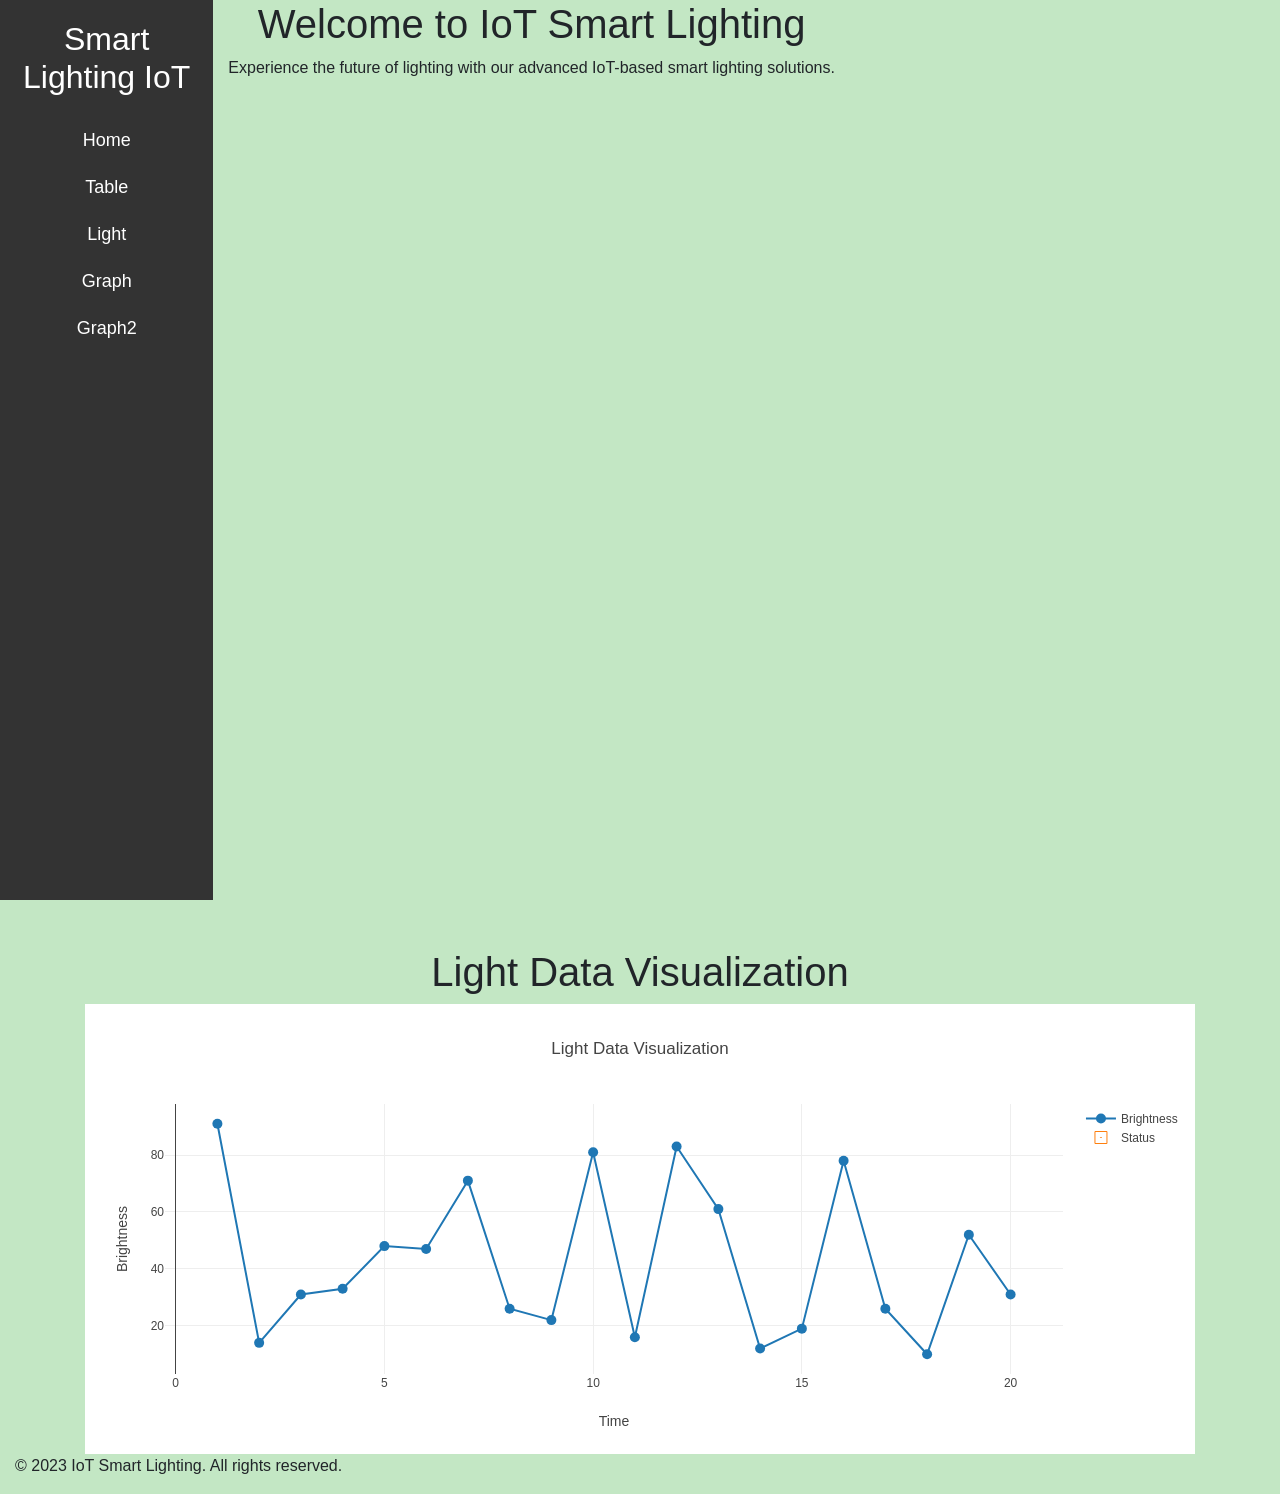
<file: graph2.html>
<!DOCTYPE html>
<html lang="en">

<head>
    <meta charset="UTF-8">
    <meta name="viewport" content="width=device-width, initial-scale=1.0">
    <title>Light Data Visualization</title>
    <!-- Include Plotly.js -->
    <script src="https://cdn.plot.ly/plotly-latest.min.js"></script>
    <link rel="stylesheet" href="https://stackpath.bootstrapcdn.com/bootstrap/4.3.1/css/bootstrap.min.css">
    <link rel="stylesheet" href="styles.css">
</head>

<body>
    <div class="container-fluid">
        <div class="row">
            <div class="col-lg-2 sidebar">
                <h2>Smart Lighting IoT</h2>
                <nav>
                    <ul>
                        <li><a href="index.html">Home</a></li>
                        <li><a href="table.html">Table</a></li>
                        <li><a href="light.html">Light</a></li>
                        <li><a href="graph.html">Graph</a></li>
                        <li><a href="graph2.html">Graph2</a></li>
                    </ul>
                </nav>
            </div>
    <section class="hero">
        <div class="container text-center">
            <h1>Welcome to IoT Smart Lighting</h1>
            <p>Experience the future of lighting with our advanced IoT-based smart lighting solutions.</p>
        </div>
    </section>
    <div class="container">
        <h1 class="text-center mt-5">Light Data Visualization</h1>
        <div id="plot"></div>
    </div>

     <!-- Footer -->
     <footer class="footer">
        <div class="container text-center">
            <p>&copy; 2023 IoT Smart Lighting. All rights reserved.</p>
        </div>
    </footer>

    <!-- Bootstrap JS and dependencies -->
    <script src="graph2.js"></script>
    <script src="https://code.jquery.com/jquery-3.3.1.slim.min.js"></script>
    <script src="https://cdnjs.cloudflare.com/ajax/libs/popper.js/1.14.7/umd/popper.min.js"></script>
    <script src="https://stackpath.bootstrapcdn.com/bootstrap/4.3.1/js/bootstrap.min.js"></script>
</body>

</html>
</file>
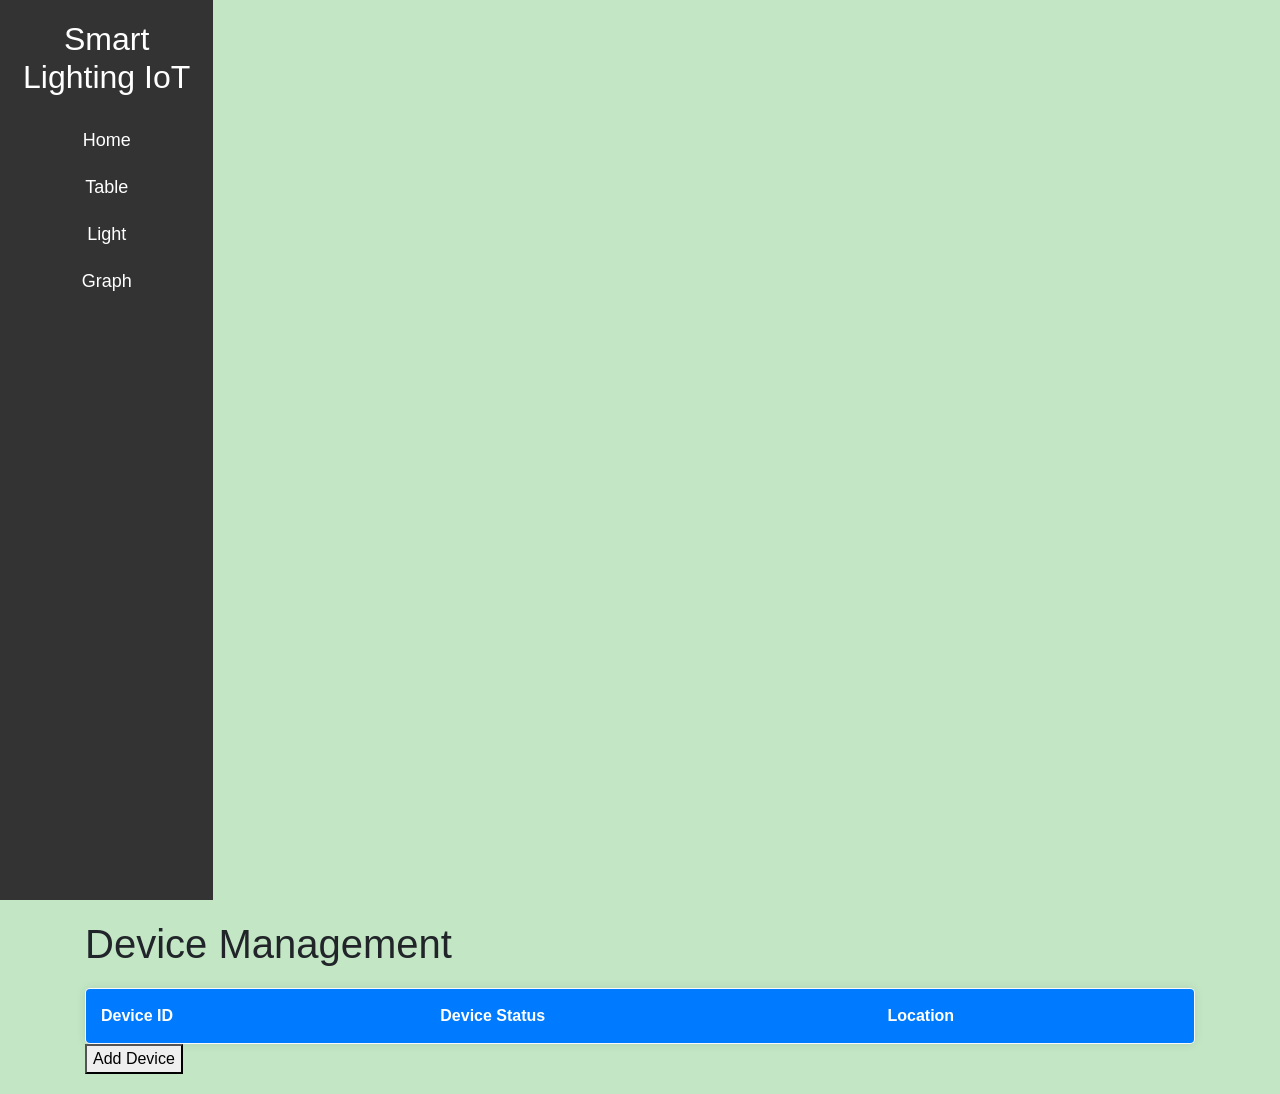
<file: table.html>
<!DOCTYPE html>
<html lang="en">

<head>
    <meta charset="UTF-8">
    <meta name="viewport" content="width=device-width, initial-scale=1.0">
    <title>Device Management</title>
    <link rel="stylesheet" href="table.css">
    <link rel="stylesheet" href="https://stackpath.bootstrapcdn.com/bootstrap/4.5.2/css/bootstrap.min.css">
    <link rel="stylesheet" href="styles.css">
</head>

<body>
    <div class="container-fluid">
        <div class="row">
            <div class="col-lg-2 sidebar">
                <h2>Smart Lighting IoT</h2>
                <nav>
                    <ul>
                        <li><a href="index.html">Home</a></li>
                        <li><a href="table.html">Table</a></li>
                        <li><a href="light.html">Light</a></li>
                        <li><a href="graph.html">Graph</a></li>
                    </ul>
                </nav>
            </div>
    <div class="container">
        <h1>Device Management</h1>
        <table id="device-table">
            <thead>
                <tr>
                    <th>Device ID</th>
                    <th>Device Status</th>
                    <th>Location</th>
                </tr>
            </thead>
            <tbody>
                <!-- Rows will be added here dynamically -->
            </tbody>
        </table>
        <button id="add-device-btn">Add Device</button>
    </div>

    <script src="table.js"></script>
</body>

</html>
</file>
<file: styles.css>
body {
    font-family: Arial, sans-serif;
    background-color: #c3e7c4;
}

.header {
    background-color: #4CAF50;
    color: white;
    padding: 20px;
    text-align: center;
}

.sidebar {
    background-color: #333;
    color: white;
    padding-top: 20px;
    text-align: center;
    min-height: 100vh;
}

.sidebar h2 {
    margin-bottom: 30px;
}

.sidebar nav ul {
    list-style: none;
    padding: 0;
}

.sidebar nav ul li {
    margin-bottom: 20px;
}

.sidebar nav ul li a {
    color: #fff;
    text-decoration: none;
    font-size: 18px;
}

.content {
    padding: 20px;
}

.card-title {
    color: #007bff;
}
</file>
<file: table.css>
body {
    font-family: Arial, sans-serif;
}

.container {
    max-width: 800px;
    margin: 0 auto;
    padding: 20px;
}

table {
    width: 100%;
    margin-top: 20px;
    border-collapse: collapse;
    background-color: #f8f9fa;
    border: 1px solid #dee2e6;
    border-radius: 5px;
    overflow: hidden;
    box-shadow: 0 0 10px rgba(0, 0, 0, 0.1);
}

th, td {
    padding: 15px;
    text-align: left;
}

th {
    background-color: #007bff;
    color: white;
}

tr:nth-child(even) {
    background-color: #f2f2f2;
}

tr:hover {
    background-color: #cce5ff;
    cursor: pointer;
}
</file>
